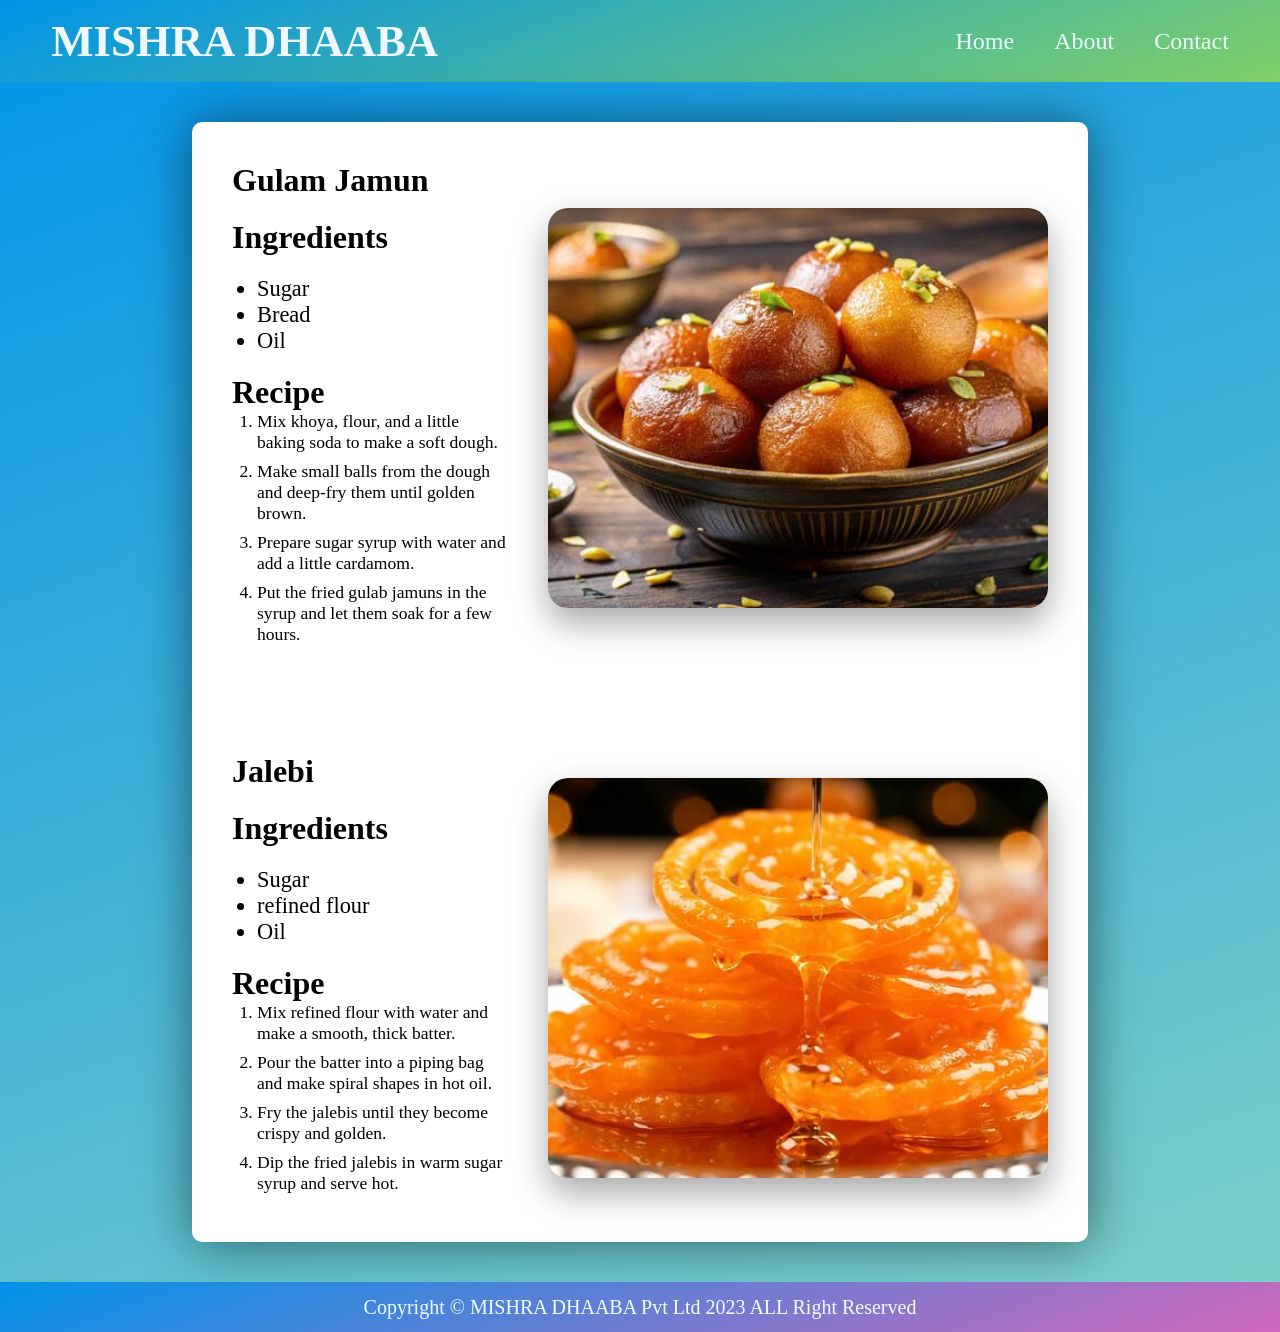
<file: index.html>
<!DOCTYPE html>
<html lang="en">
<head>
    <meta charset="UTF-8">
    <meta name="viewport" content="width=device-width, initial-scale=1.0">
    <title>MISHRA DHAABA</title>
    <link rel="stylesheet" href="RECIPE.CSS">
</head>
<body>
    <div class="container">
        <header>
            <div class="navcontainer">
            <nav>
                <ul id="navlist">
                    <li>
                        <p id="navlogo">MISHRA DHAABA</p>
                    </li>
                    <li>
                        <div id="navitem">
                            <a href="#">Home</a>
                            <a href="#">About</a>
                            <a href="#">Contact</a>
                        </div>
                    </li>
                </ul>
            </nav>
        </div>
        </header>
        <main>
            <div class="contentbox">
            <!-- item1 -->
             <section>
                <div class="item">
                    <div class="leftbox">
                        <h2>Gulam Jamun</h2>
                        <h2>Ingredients</h2>
                        <ul class="ingbox">
                            <li>Sugar</li>
                            <li>Bread</li>
                            <li>Oil</li>
                        </ul>
                        <div>
                            <h2>
                            Recipe
                            </h2>
                        <ol class="recbox">
                            <li>Mix khoya, flour, and a little baking soda to make a soft dough.</li>
                            <li>Make small balls from the dough and deep-fry them until golden brown.</li>
                            <li>Prepare sugar syrup with water and add a little cardamom.</li>
                            <li>Put the fried gulab jamuns in the syrup and let them soak for a few hours.</li>
                        </ol>
                        </div>
                    </div>
                    <div class="rightbox">
                        <img src="gj.jpeg" alt="gulab Jamun">
                        <div class="overlay">
                            <span> Click here to Buy </span>
                        </div>
                    </div>
                </div>
             </section>
             <section>
                <div class="item">
                    <div class="leftbox">
                        <h2>Jalebi</h2>
                        <h2>Ingredients</h2>
                        <ul class="ingbox">
                            <li>Sugar</li>
                            <li>refined flour</li>
                            <li>Oil</li>
                        </ul>
                        <div>
                            <h2>
                            Recipe
                            </h2>
                        <ol class="recbox">
                            <li>Mix refined flour with water and make a smooth, thick batter.</li>
                            <li>Pour the batter into a piping bag and make spiral shapes in hot oil.</li>
                            <li>Fry the jalebis until they become crispy and golden.</li>
                            <li>Dip the fried jalebis in warm sugar syrup and serve hot.</li>
                        </ol>
                        </div>
                    </div>
                    <div class="rightbox">
                        <img src="jb.jpg" alt="jabebi">
                        <div class="overlay">
                            <span> Click here to Buy </span>
                        </div>
                    </div>
                </div>
             </section>
            </div>
        </main>
        <footer>
            <div class="footerbox">
                <p>
                    Copyright &copy; MISHRA DHAABA Pvt Ltd 2023 ALL Right Reserved
                </p>
            </div>
        </footer>
    </div>
</body>
</html>
</file>
<file: RECIPE.CSS>
#navlist {
    list-style: none;
}

* {
    margin: 0;
    padding: 0;
    box-sizing: border-box;
}

.container {
    min-height: 100vh;
    width: 100%;
    overflow-x: hidden;
    background-color: #e2e5e8;
    background-image: linear-gradient(160deg, #0093E9 0%, #80D0C7 100%);
}

.navcontainer {
    width: 100%;
    background-image: linear-gradient(160deg, #0093E9 0%, #80D067 100%);
    min-height: 80px;
    display: flex;
    justify-content: center;
    align-items: center;
}

nav {
    width: 100%;
}

#navlist {
    width: 100%;
    padding: 15px 4%;
    font-size: 2.8rem;
    display: flex;
    justify-content: space-between;
    align-items: center;
}

#navlogo {
    font-size: 2.8rem;
    color: aliceblue;
    font-weight: bold;
}

a {
    text-decoration: none;
    color: azure;
}

#navitem {
    display: flex;
    gap: 40px;
    font-size: 1.5rem;
}

.contentbox {
    width: 70%;
    margin: 40px auto;
    background-color: white;
    display: flex;
    flex-direction: column;
    gap: 100px;
    padding: 40px;
    box-shadow: 1px 1px 50px rgba(0, 0, 0, 0.5);
    border-radius: 10px;
}

.item {
    display: flex;
    justify-content: space-between;
    align-items: center;
    gap: 40px;
}

.leftbox {
    flex: 1;
    display: flex;
    flex-direction: column;
    gap: 20px;
}

.leftbox h2 {
    font-size: 2rem;
}

.ingbox {
    font-size: 1.4rem;
    padding-left: 25px;
}

.recbox {
    font-size: 1.1rem;
    padding-left: 25px;
}

.recbox li {
    margin-bottom: 8px;
}

.rightbox {
    position: relative;
    width: 500px;
    height: 400px;
    flex-shrink: 0;
    overflow: hidden;
    border-radius: 20px;
    box-shadow: 0 15px 35px rgba(0, 0, 0, 0.35);
    transition: all 0.4s ease;
}

.rightbox img {
    width: 100%;
    height: 100%;
    object-fit: cover;
    display: block;
    transition: transform 0.6s ease;
}

.rightbox:hover {
    box-shadow: 0 20px 45px rgba(0, 0, 0, 0.45);
}

.rightbox:hover img {
    transform: scale(1.15);
}

.rightbox .overlay {
    position: absolute;
    top: 0;
    left: 0;
    width: 100%;
    height: 100%;
    background-color: rgba(0, 0, 0, 0.6);
    display: flex;
    align-items: center;
    justify-content: center;
    opacity: 0;
    transition: opacity 0.4s ease;
    border-radius: 20px;
}

.rightbox:hover .overlay {
    opacity: 1;
}

.rightbox .overlay span {
    color: white;
    font-size: 1.5rem;
    font-weight: bold;
    padding: 12px 25px;
    border: 2px solid white;
    border-radius: 10px;
    cursor: pointer;
}

.footerbox {
    width: 100%;
    min-height: 50px;
    display: flex;
    justify-content: center;
    align-items: center;
    text-align: center;
    padding: 10px;
    color: azure;
    font-size: 20px;
    background-image: linear-gradient(160deg, #0093E9 0%, #D067BB 100%);
}

@media (max-width: 768px) {

    .navcontainer {
        min-height: 60px;
    }

    #navlist {
        padding: 12px 15px;
        font-size: 1.3rem;
    }

    #navlogo {
        font-size: 1.3rem;
    }

    #navitem {
        gap: 12px;
        font-size: 0.9rem;
    }

    .contentbox {
        width: 94%;
        margin: 25px auto;
        padding: 20px;
        gap: 60px;
    }

    .item {
        flex-direction: column;
        gap: 30px;
        align-items: stretch;
    }

    .leftbox {
        gap: 12px;
    }

    .leftbox h2 {
        font-size: 1.5rem;
    }

    .ingbox {
        font-size: 1rem;
        padding-left: 20px;
    }

    .recbox {
        font-size: 0.95rem;
        padding-left: 20px;
    }

    .rightbox {
        width: 100%;
        height: 260px;
    }

    .rightbox .overlay span {
        font-size: 1.1rem;
        padding: 10px 18px;
    }

    .footerbox {
        font-size: 13px;
        min-height: 45px;
    }
}

@media (max-width: 480px) {

    #navlist {
        padding: 10px;
    }

    #navlogo {
        font-size: 1.05rem;
    }

    #navitem {
        gap: 8px;
        font-size: 0.75rem;
    }

    .contentbox {
        width: 94%;
        padding: 15px;
        gap: 45px;
    }

    .leftbox h2 {
        font-size: 1.3rem;
    }

    .ingbox {
        font-size: 0.9rem;
    }

    .recbox {
        font-size: 0.85rem;
    }

    .rightbox {
        height: 220px;
        border-radius: 15px;
    }

    .rightbox .overlay {
        border-radius: 15px;
    }

    .rightbox .overlay span {
        font-size: 1rem;
        padding: 8px 15px;
    }

    .footerbox {
        font-size: 11px;
    }
}
</file>
